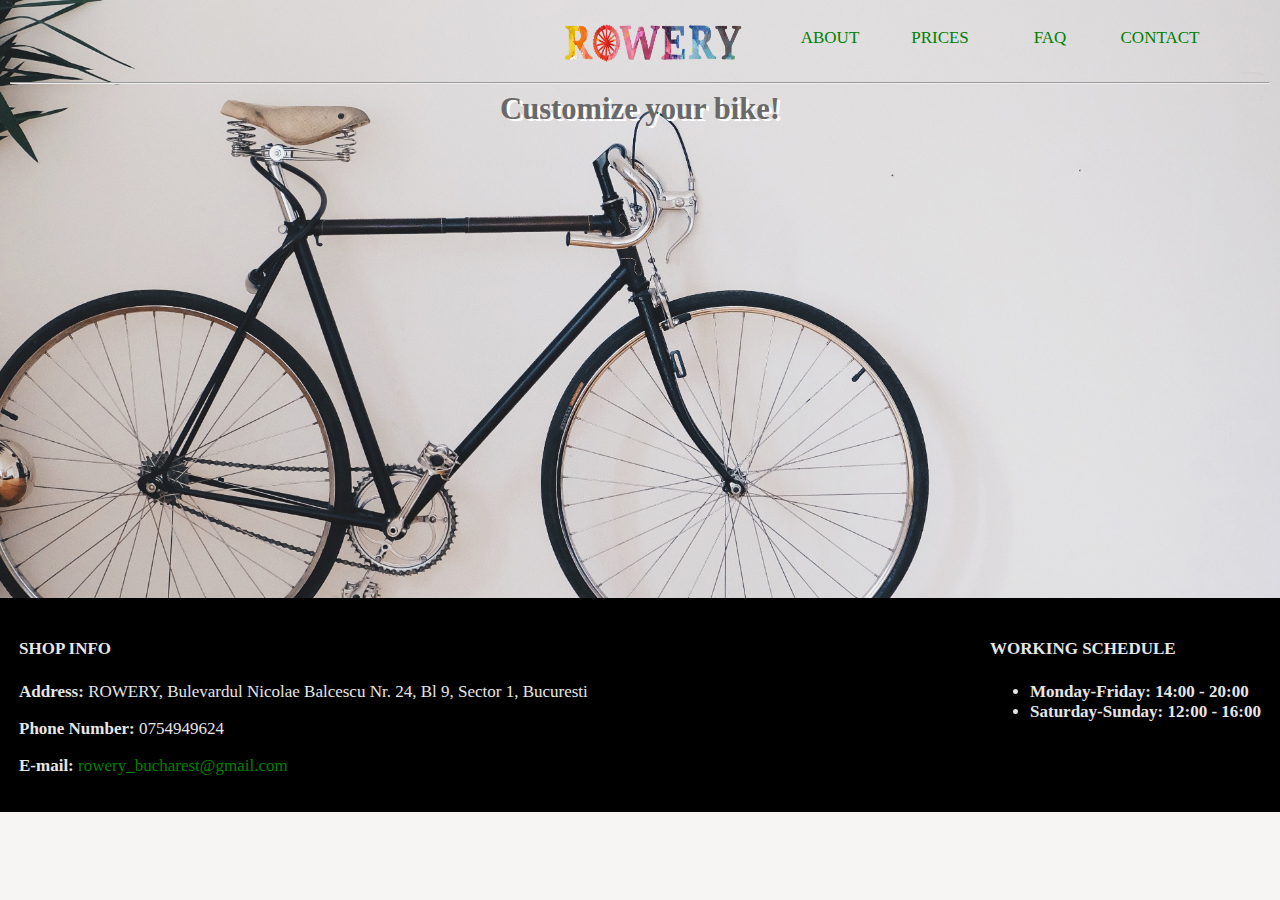
<file: index.html>
<!DOCTYPE html>

<html lang="en">

<head>
	<title>Homepage</title>
	<meta charset ="UTF-8">
    <link href="stil.css" rel = "stylesheet">
</head>

	<body id="main">
        
        
        <nav id="container">
        
            <div class="nav"><a id="logo" href="index.html" title="Home" ><img src="images/logo.png" width = "200" height = "50"></a></div>
            <div class="nav"> <a href="about%20us.html" title="About us" > ABOUT</a></div>
            <div class="nav"> <a href="prices.html" title="Prices" > PRICES </a> </div>
            <div class="nav">  <a href="faq.html" title="faq" >FAQ </a></div>
            <div class="nav">  <a href="contact.html" title="Contact" > CONTACT</a></div>
            
        
        </nav>
        
        <hr>
          
        <header>
               
            <h1 id="home">Customize your bike!</h1>
               
        </header> 
           
        <div id="intro"></div>  
                
        <footer>
           
            <div id="info">
                <h4> shop info </h4> 
                <p><span class="one">Address:</span> ROWERY, Bulevardul Nicolae Balcescu Nr. 24, Bl 9, Sector 1, Bucuresti </p>
                <p><span class="one">Phone Number:</span> 0754949624</p>
                <p><span class="one">E-mail:</span><a href="mailto:rowery_bucharest@gmail.com"> rowery_bucharest@gmail.com</a></p>
            </div>  
            
            <div id="schedule">
            
                <h4> working schedule</h4>
                <ul>
                    
                    <li> Monday-Friday: 14:00 - 20:00 </li>
                    <li> Saturday-Sunday: 12:00 - 16:00</li>
                    
                </ul>
            </div>
        
        </footer>
        
	</body>

</html>
</file>
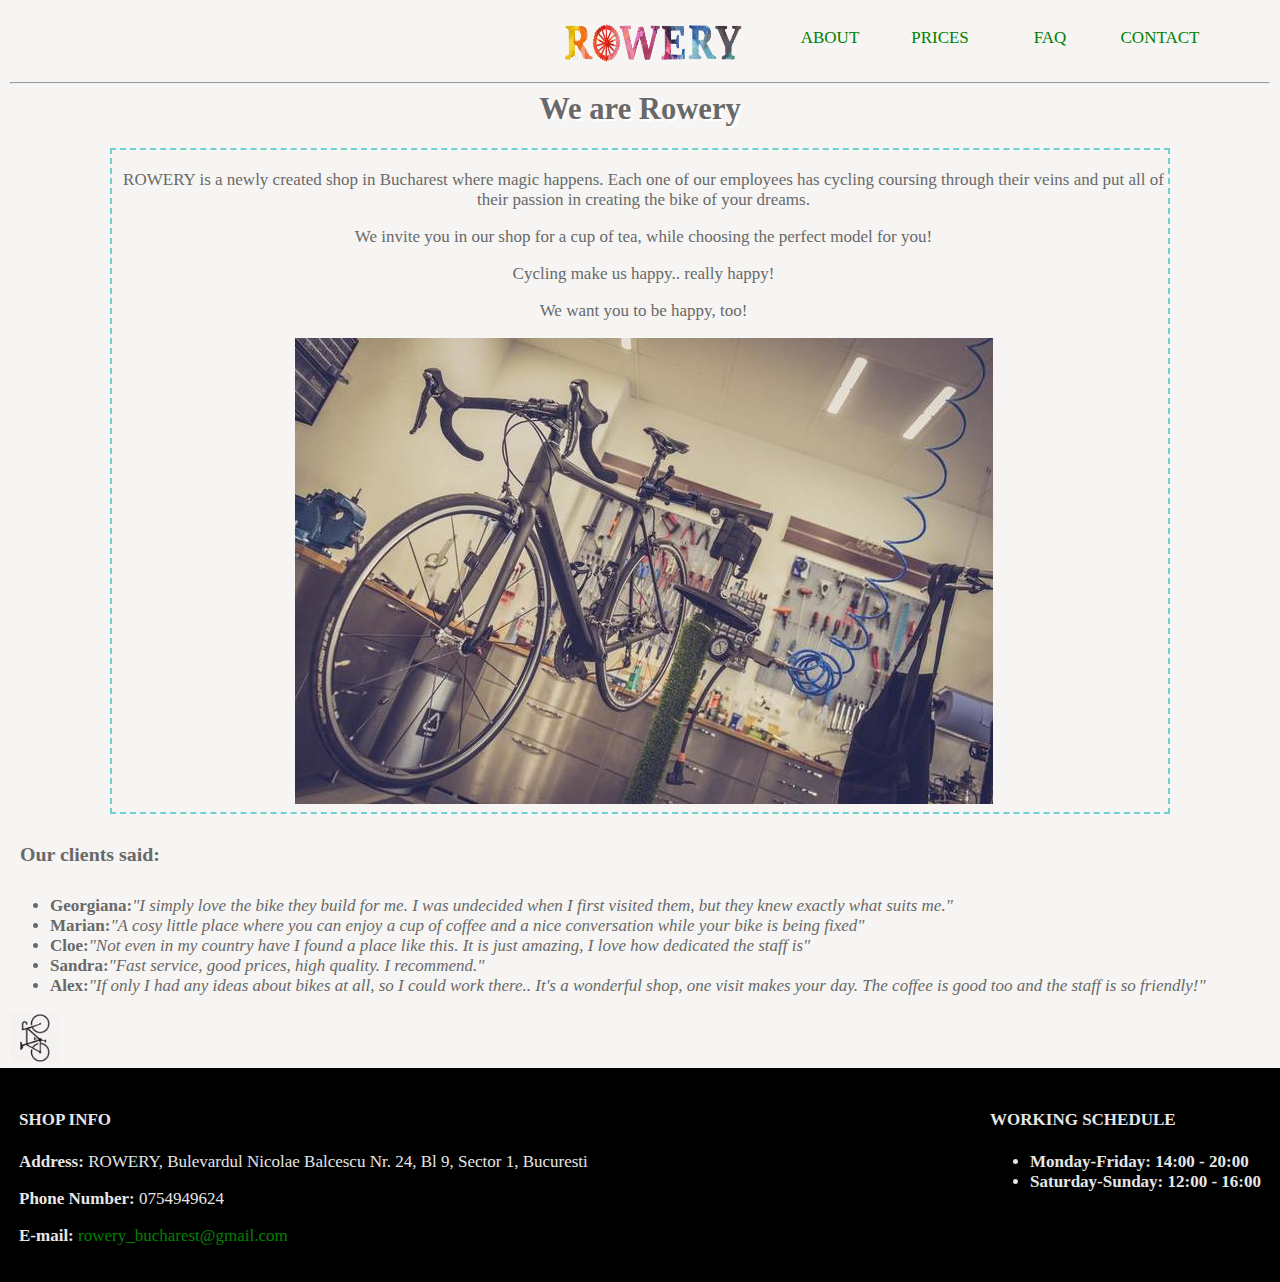
<file: about us.html>
<!DOCTYPE html>
<html lang="en">
<head>
    <meta charset="UTF-8">
    <title>About us</title>
     <link href="stil.css" rel = "stylesheet">
</head>
<body>
    
   <nav id="container">
        
            <div class="nav"><a id="logo" href="index.html" title="Home" ><img src="images/logo.png" width = "200" height = "50"></a></div>
            <div class="nav"> <a href="about%20us.html" title="About us" > ABOUT</a></div>
            <div class="nav"> <a href="prices.html" title="Prices" > PRICES </a> </div>
            <div class="nav">  <a href="faq.html" title="Faq" >FAQ </a></div>
            <div class="nav">  <a href="contact.html" title="Contact" > CONTACT</a></div>
            
        
        </nav>
    
   <hr>
          
        <header>
            <h1 id="home">We are Rowery</h1>
        </header> 
        
        <div id="about">
            
            <p> ROWERY is a newly created shop in Bucharest where magic happens. Each one of our employees has cycling coursing through their veins and put all of their passion in creating the bike of your dreams.</p>
            
            <p> We invite you in our shop for a cup of tea, while choosing the perfect model for you! </p>
            
            <p>Cycling make us happy.. really happy!</p>
            
            <p> We want you to be happy, too!</p>
            
            <img src="images/service.jpg"> 
            
        </div>
      
      
        <div id="testimonials">
              
              <h3>Our clients said:</h3>
              
              <ul>
                  
                  <li><span class="name">Georgiana:</span><span class="opinion">"I simply love the bike they build for me. I was undecided when I first visited them, but they knew exactly what suits me."</span></li>
                  
                  <li><span class="name">Marian:</span><span class="opinion">"A cosy little place where you can enjoy a cup of coffee and a nice conversation while your bike is being fixed"</span></li>
                  
                  <li><span class="name">Cloe:</span><span class="opinion">"Not even in my country have I found a place like this. It is just amazing, I love how dedicated the staff is"</span></li>
                  
                  <li><span class="name">Sandra:</span><span class="opinion">"Fast service, good prices, high quality. I recommend."</span></li>
                  
                  <li><span class="name">Alex:</span><span class="opinion">"If only I had any ideas about bikes at all, so I could work there.. It's a wonderful shop, one visit makes your day. The coffee is good too and the staff is so friendly!"</span></li>
                  
              </ul>
              
          </div>
      
         <a href="about%20us.html"><img id="bike" width = "50" height = "50" src="images/icon.png"></a>
        
         <footer>
           
           <div id="info">
                <h4> shop info </h4> 
                <p><span class="one">Address:</span> ROWERY, Bulevardul Nicolae Balcescu Nr. 24, Bl 9, Sector 1, Bucuresti </p>
                <p><span class="one">Phone Number:</span> 0754949624</p>
                <p><span class="one">E-mail:</span><a href="mailto:rowery_bucharest@gmail.com"> rowery_bucharest@gmail.com</a></p>
            </div>  
            
            <div id="schedule">
            
                <h4> working schedule</h4>
            
                <ul> 
                    <li> Monday-Friday: 14:00 - 20:00 </li>
                    <li> Saturday-Sunday: 12:00 - 16:00</li>
                    
                </ul>
            </div>
        </footer>  
      
</body>
</html>
</file>
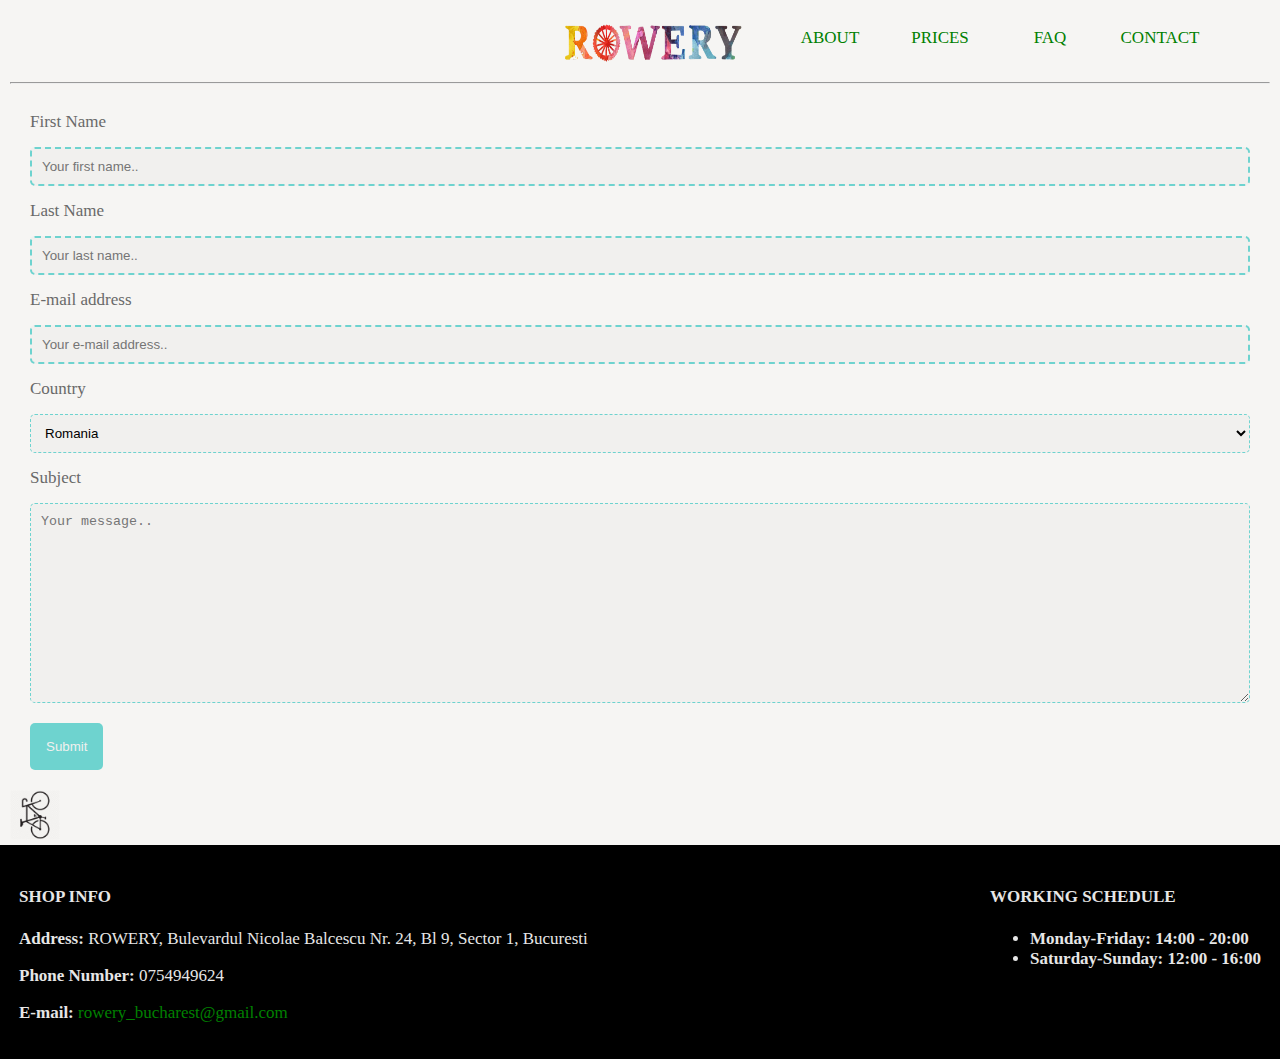
<file: contact.html>
<!DOCTYPE html>
<html lang="en">
<head>
    <meta charset="UTF-8">
    <title>Contact us</title>
     <link href="stil.css" rel = "stylesheet">
</head>
<body>
    
   <nav id="container">
        
            <div class="nav"><a id="logo" href="index.html" title="Home" ><img src="images/logo.png" width = "200" height = "50"></a></div>
            <div class="nav"> <a href="about%20us.html" title="About us" > ABOUT</a></div>
            <div class="nav"> <a href="prices.html" title="Prices" > PRICES </a> </div>
            <div class="nav">  <a href="faq.html" title="Faq" >FAQ </a></div>
            <div class="nav">  <a href="contact.html" title="Contact" > CONTACT</a></div>
            
        
        </nav>
    
   <hr>
          
  
    
      <div class="contact">
      
        <form class ="" action="" method="post">

            <label for="firstname">First Name</label>
            <input type="text" id="firstname" name="firstname" placeholder="Your first name..">

            <label for="lastname">Last Name</label>
            <input type="text" id="lastname" name="lastname" placeholder="Your last name..">

            <label for="email">E-mail address</label>
            <input type="text" id="email" name="email" placeholder="Your e-mail address..">

            <label for="country">Country</label>
            <select id="country" name="country">

                <option value="Other">Other</option>
                <option value="Albania">Albania</option>
                <option value="Andorra">Andorra</option>
                <option value="Austria">Austria</option>
                <option value="Belarus">Belarus</option>
                <option value="Belgium">Belgium</option>
                <option value="Bosnia and Herzegovina">Bosnia and Herzegovina</option>
                <option value="Bulgaria">Bulgaria</option>
                <option value="Croatia">Croatia</option>
                <option value="Czech Republic">Czech Republic</option>
                <option value="Denmark">Denmark</option>
                <option value="Estonia">Estonia</option>
                <option value="Finland">Finland</option>
                <option value="France">France</option>
                <option value="Germany">Germany</option>
                <option value="Greece">Greece</option>
                <option value="Hungary">Hungary</option>
                <option value="Iceland">Iceland</option>
                <option value="Ireland">Ireland</option>
                <option value="Italy">Italy</option>
                <option value="Latvia">Latvia</option>
                <option value="Liechtenstein">Liechtenstein</option>
                <option value="Lithuania">Lithuania</option>
                <option value="Luxembourg">Luxembourg</option>
                <option value="Malta">Malta</option>
                <option value="Moldova">Moldova</option>
                <option value="Monaco">Monaco</option>
                <option value="Netherlands">Netherlands</option>
                <option value="Norway">Norway</option>
                <option value="Poland">Poland</option>
                <option value="Portugal">Portugal</option>
                <option value="Romania" selected="selected">Romania</option>
                <option value="Russia">Russia</option>
                <option value="San Marino">San Marino</option>
                <option value="Serbia and Montenegro">Serbia and Montenegro</option>
                <option value="Slovakia">Slovakia</option>
                <option value="Slovenia">Slovenia</option>
                <option value="Spain">Spain</option>
                <option value="Sweden">Sweden</option>
                <option value="Switzerland">Switzerland</option>
                <option value="Ukraine">Ukraine</option>
                <option value="United Kingdom">United Kingdom</option>

            </select>

            <label for="subject">Subject</label>
            <textarea id="subject" name="subject" placeholder="Your message.." style="height:200px"></textarea>

            <input type="submit" value="Submit">

        </form>
      </div>
      
        <a href="contact.html"><img id="bike" width = "50" height = "50" src="images/icon.png"></a>
        
         <footer>
           
           <div id="info">
                <h4> shop info </h4> 
                <p><span class="one">Address:</span> ROWERY, Bulevardul Nicolae Balcescu Nr. 24, Bl 9, Sector 1, Bucuresti </p>
                <p><span class="one">Phone Number:</span> 0754949624</p>
                <p><span class="one">E-mail:</span><a href="mailto:rowery_bucharest@gmail.com"> rowery_bucharest@gmail.com</a></p>
            </div>  
            
            <div id="schedule">
            
                <h4> working schedule</h4>
            
                <ul>
                    
                    <li> Monday-Friday: 14:00 - 20:00 </li>
                    <li> Saturday-Sunday: 12:00 - 16:00</li>
                    
                </ul>
            </div>
        </footer>  
      
</body>
</html>
</file>
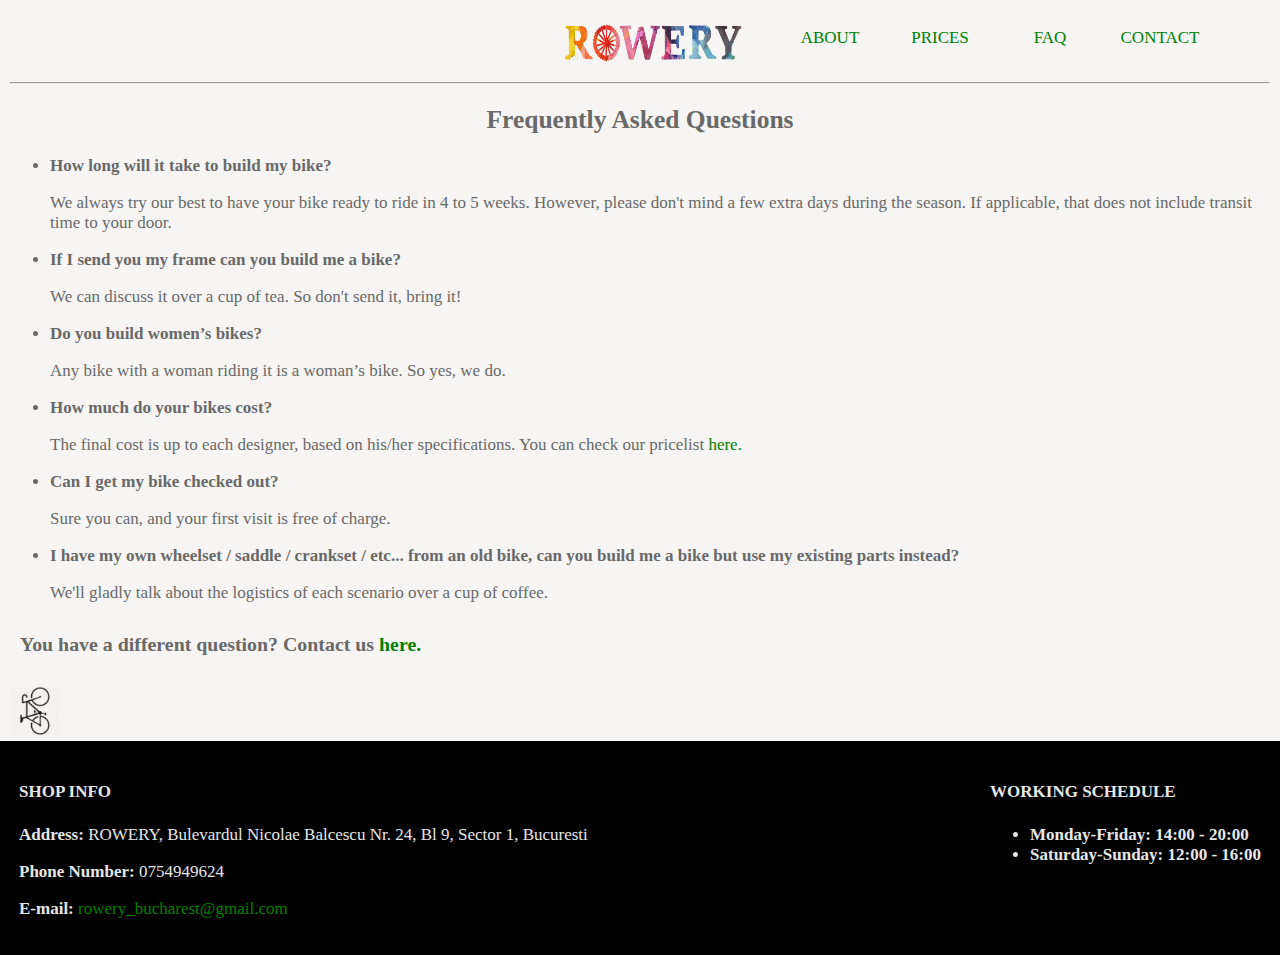
<file: FAQ.html>
<!DOCTYPE html>
<html lang="en">
<head>
    <meta charset="UTF-8">
    <title>FAQ</title>
     <link href="stil.css" rel = "stylesheet">
</head>
<body>
    
   <nav id="container">
        
            <div class="nav"><a id="logo" href="index.html" title="Home" ><img src="images/logo.png" width = "200" height = "50"></a></div>
            <div class="nav"> <a href="about%20us.html" title="About us" > ABOUT</a></div>
            <div class="nav"> <a href="prices.html" title="Prices" > PRICES </a> </div>
            <div class="nav">  <a href="faq.html" title="Faq" >FAQ </a></div>
            <div class="nav">  <a href="contact.html" title="Contact" > CONTACT </a></div>
            
        
        </nav>
    
   <hr>
          
    
      <div class="FAQ">
      
      
          <h2>Frequently Asked Questions</h2>
      
          <ul>
          
              <li>How long will it take to build my bike?</li>

              <p>We always try our best to have your bike ready to ride in 4 to 5 weeks. However, please don't mind a few extra days during the season. If applicable, that does not include transit time to your door.</p>

               <li>If I send you my frame can you build me a bike?</li>

               <p>We can discuss it over a cup of tea. So don't send it, bring it!</p>

                <li>Do you build women’s bikes?</li>

               <p>Any bike with a woman riding it is a woman’s bike. So yes, we do.</p>


              <li>How much do your bikes cost?</li>

               <p>The final cost is up to each designer, based on his/her specifications. You can check our pricelist <a href="prices.html"> here.</a></p>


               <li>Can I get my bike checked out?</li>

               <p>Sure you can, and your first visit is free of charge.</p>

              <li> I have my own wheelset / saddle / crankset / etc... from an old bike, can you build me a bike but use my existing parts instead?</li>

               <p>We'll gladly talk about the logistics of each scenario over a cup of coffee.</p>
                                  
          </ul>
      
          <h3>You have a different question? Contact us <a href="contact.html" target = "_blank"> here.</a></h3>
      
    </div>
      
        <a href="FAQ.html"><img id="bike" width = "50" height = "50" src="images/icon.png"></a>
        
         <footer>
           
           <div id="info">
                <h4> shop info </h4> 
                <p><span class="one">Address:</span> ROWERY, Bulevardul Nicolae Balcescu Nr. 24, Bl 9, Sector 1, Bucuresti </p>
                <p><span class="one">Phone Number:</span> 0754949624</p>
                <p><span class="one">E-mail:</span><a href="mailto:rowery_bucharest@gmail.com"> rowery_bucharest@gmail.com</a></p>
            </div>  
            
            <div id="schedule">
            
                <h4> working schedule</h4>
            
                <ul> 
                    <li> Monday-Friday: 14:00 - 20:00 </li>
                    <li> Saturday-Sunday: 12:00 - 16:00</li> 
                </ul>
            </div>
        </footer>  
      
</body>
</html>
</file>
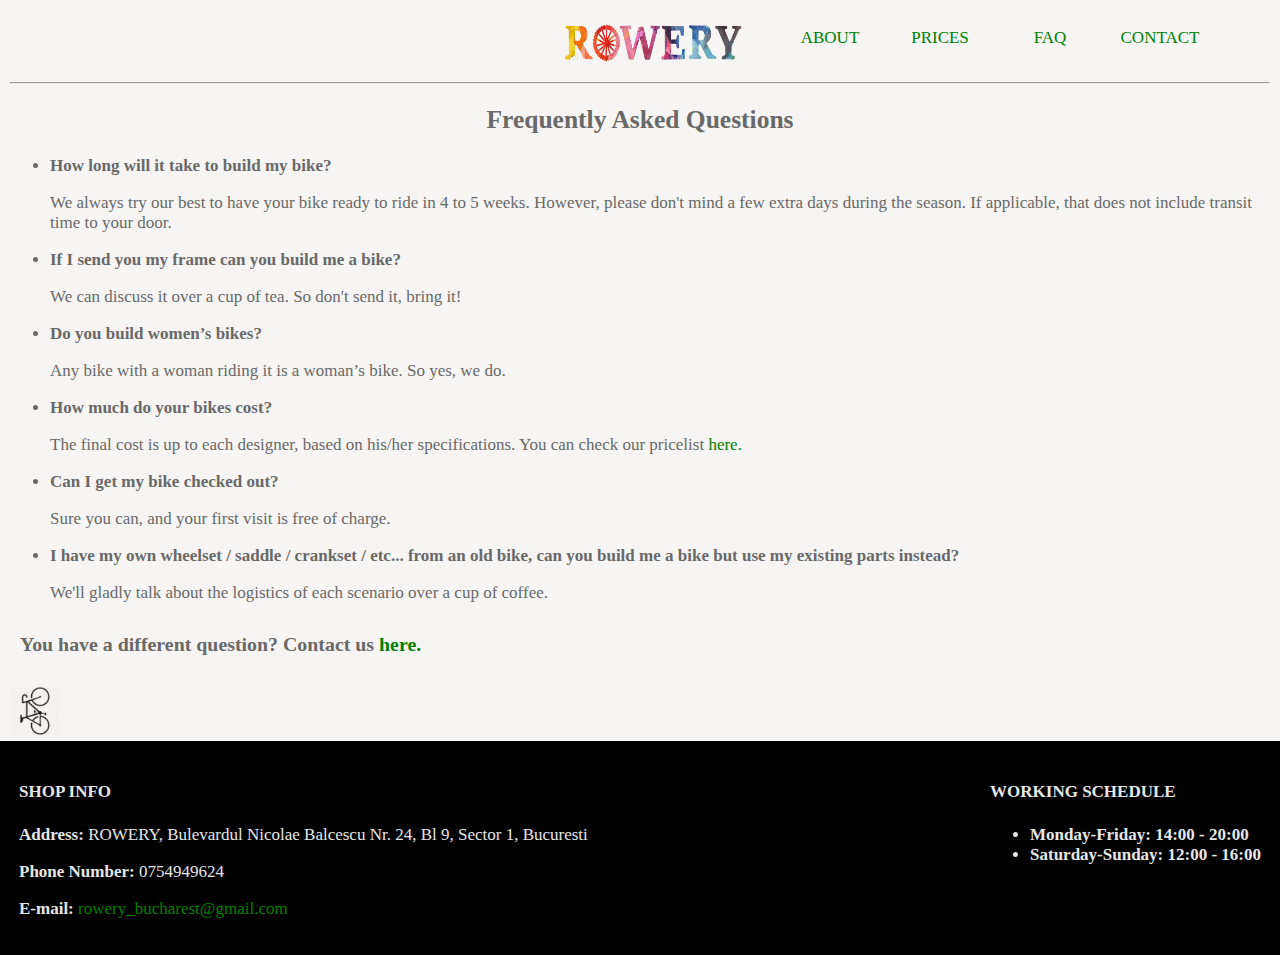
<file: faq.html>
<!DOCTYPE html>
<html lang="en">
<head>
    <meta charset="UTF-8">
    <title>FAQ</title>
     <link href="stil.css" rel = "stylesheet">
</head>
<body>
    
   <nav id="container">
        
            <div class="nav"><a id="logo" href="index.html" title="Home" ><img src="images/logo.png" width = "200" height = "50"></a></div>
            <div class="nav"> <a href="about%20us.html" title="About us" > ABOUT</a></div>
            <div class="nav"> <a href="prices.html" title="Prices" > PRICES </a> </div>
            <div class="nav">  <a href="faq.html" title="Faq" >FAQ </a></div>
            <div class="nav">  <a href="contact.html" title="Contact" > CONTACT </a></div>
            
        
        </nav>
    
   <hr>
          
    
      <div class="FAQ">
      
      
          <h2>Frequently Asked Questions</h2>
      
          <ul>
          
              <li>How long will it take to build my bike?</li>

              <p>We always try our best to have your bike ready to ride in 4 to 5 weeks. However, please don't mind a few extra days during the season. If applicable, that does not include transit time to your door.</p>

               <li>If I send you my frame can you build me a bike?</li>

               <p>We can discuss it over a cup of tea. So don't send it, bring it!</p>

                <li>Do you build women’s bikes?</li>

               <p>Any bike with a woman riding it is a woman’s bike. So yes, we do.</p>


              <li>How much do your bikes cost?</li>

               <p>The final cost is up to each designer, based on his/her specifications. You can check our pricelist <a href="prices.html"> here.</a></p>


               <li>Can I get my bike checked out?</li>

               <p>Sure you can, and your first visit is free of charge.</p>

              <li> I have my own wheelset / saddle / crankset / etc... from an old bike, can you build me a bike but use my existing parts instead?</li>

               <p>We'll gladly talk about the logistics of each scenario over a cup of coffee.</p>
                                  
          </ul>
      
          <h3>You have a different question? Contact us <a href="contact.html" target = "_blank"> here.</a></h3>
      
    </div>
      
        <a href="FAQ.html"><img id="bike" width = "50" height = "50" src="images/icon.png"></a>
        
         <footer>
           
           <div id="info">
                <h4> shop info </h4> 
                <p><span class="one">Address:</span> ROWERY, Bulevardul Nicolae Balcescu Nr. 24, Bl 9, Sector 1, Bucuresti </p>
                <p><span class="one">Phone Number:</span> 0754949624</p>
                <p><span class="one">E-mail:</span><a href="mailto:rowery_bucharest@gmail.com"> rowery_bucharest@gmail.com</a></p>
            </div>  
            
            <div id="schedule">
            
                <h4> working schedule</h4>
            
                <ul> 
                    <li> Monday-Friday: 14:00 - 20:00 </li>
                    <li> Saturday-Sunday: 12:00 - 16:00</li> 
                </ul>
            </div>
        </footer>  
      
</body>
</html>
</file>
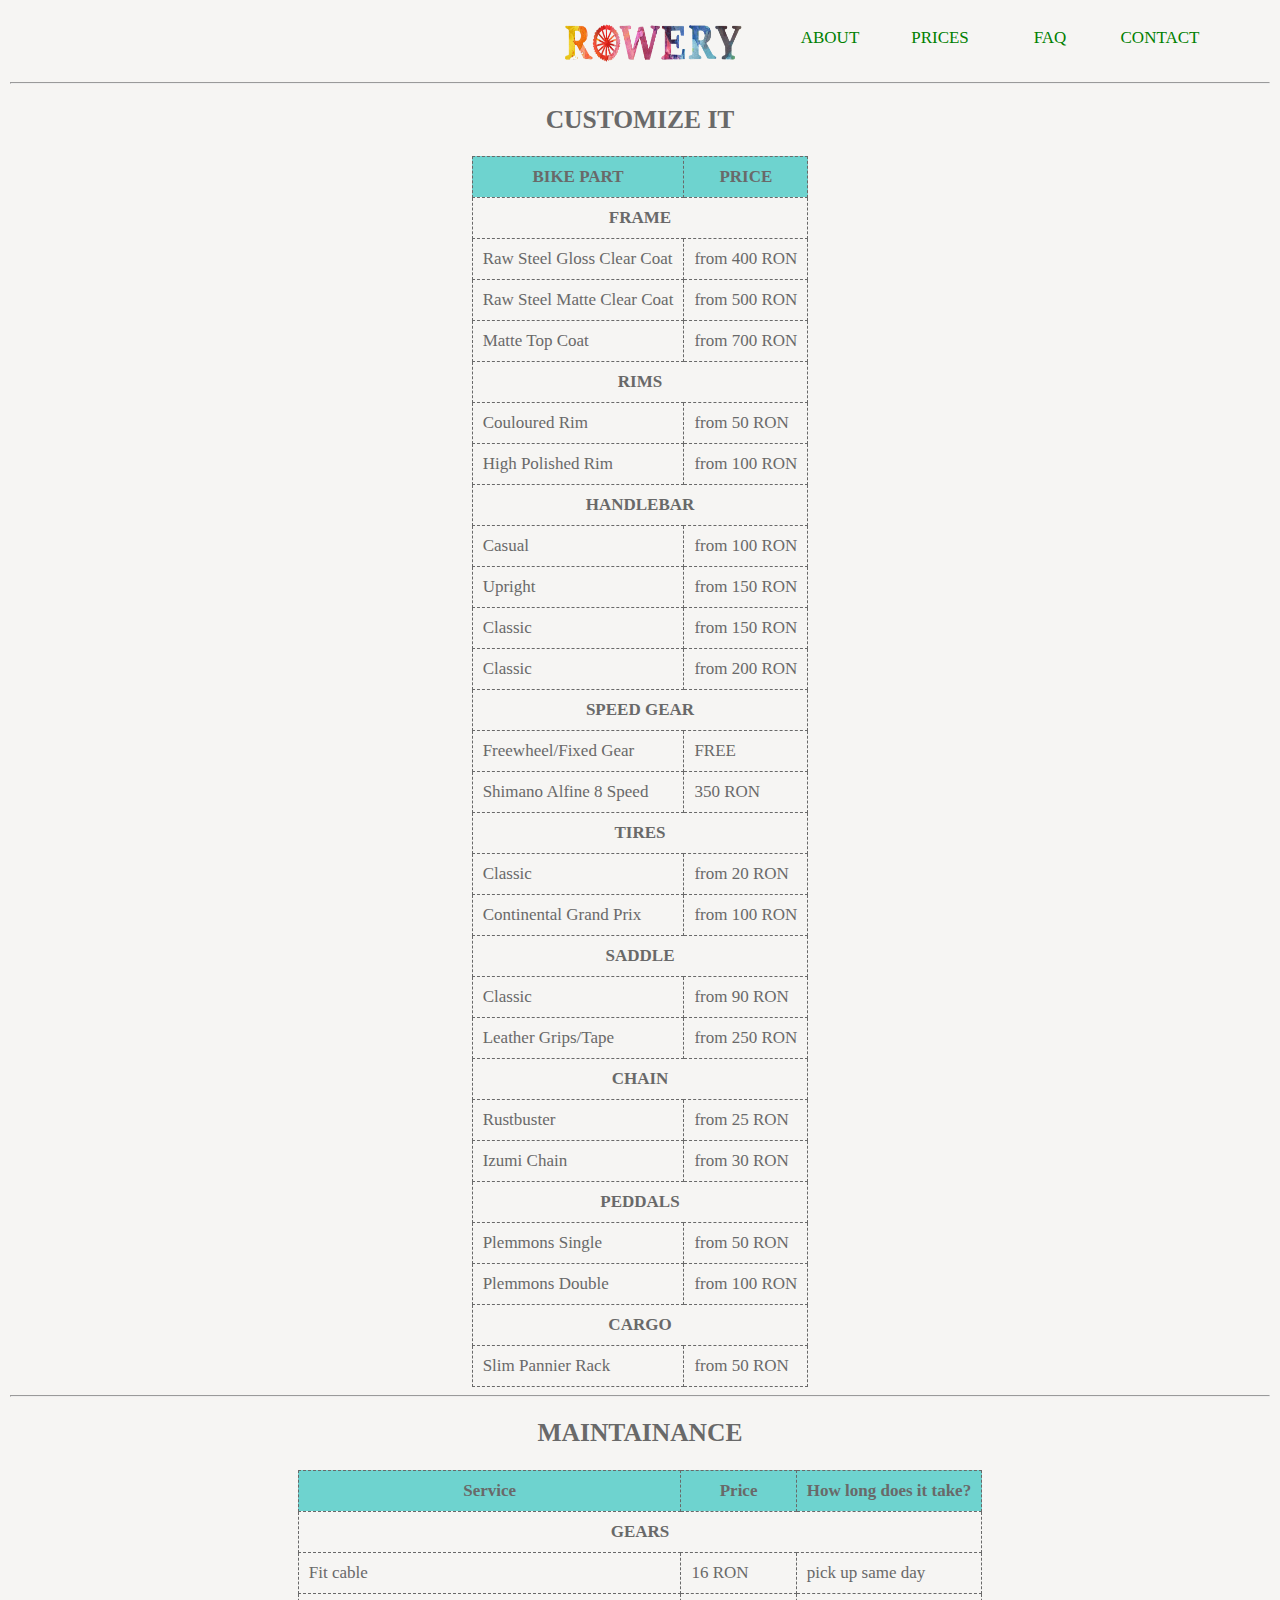
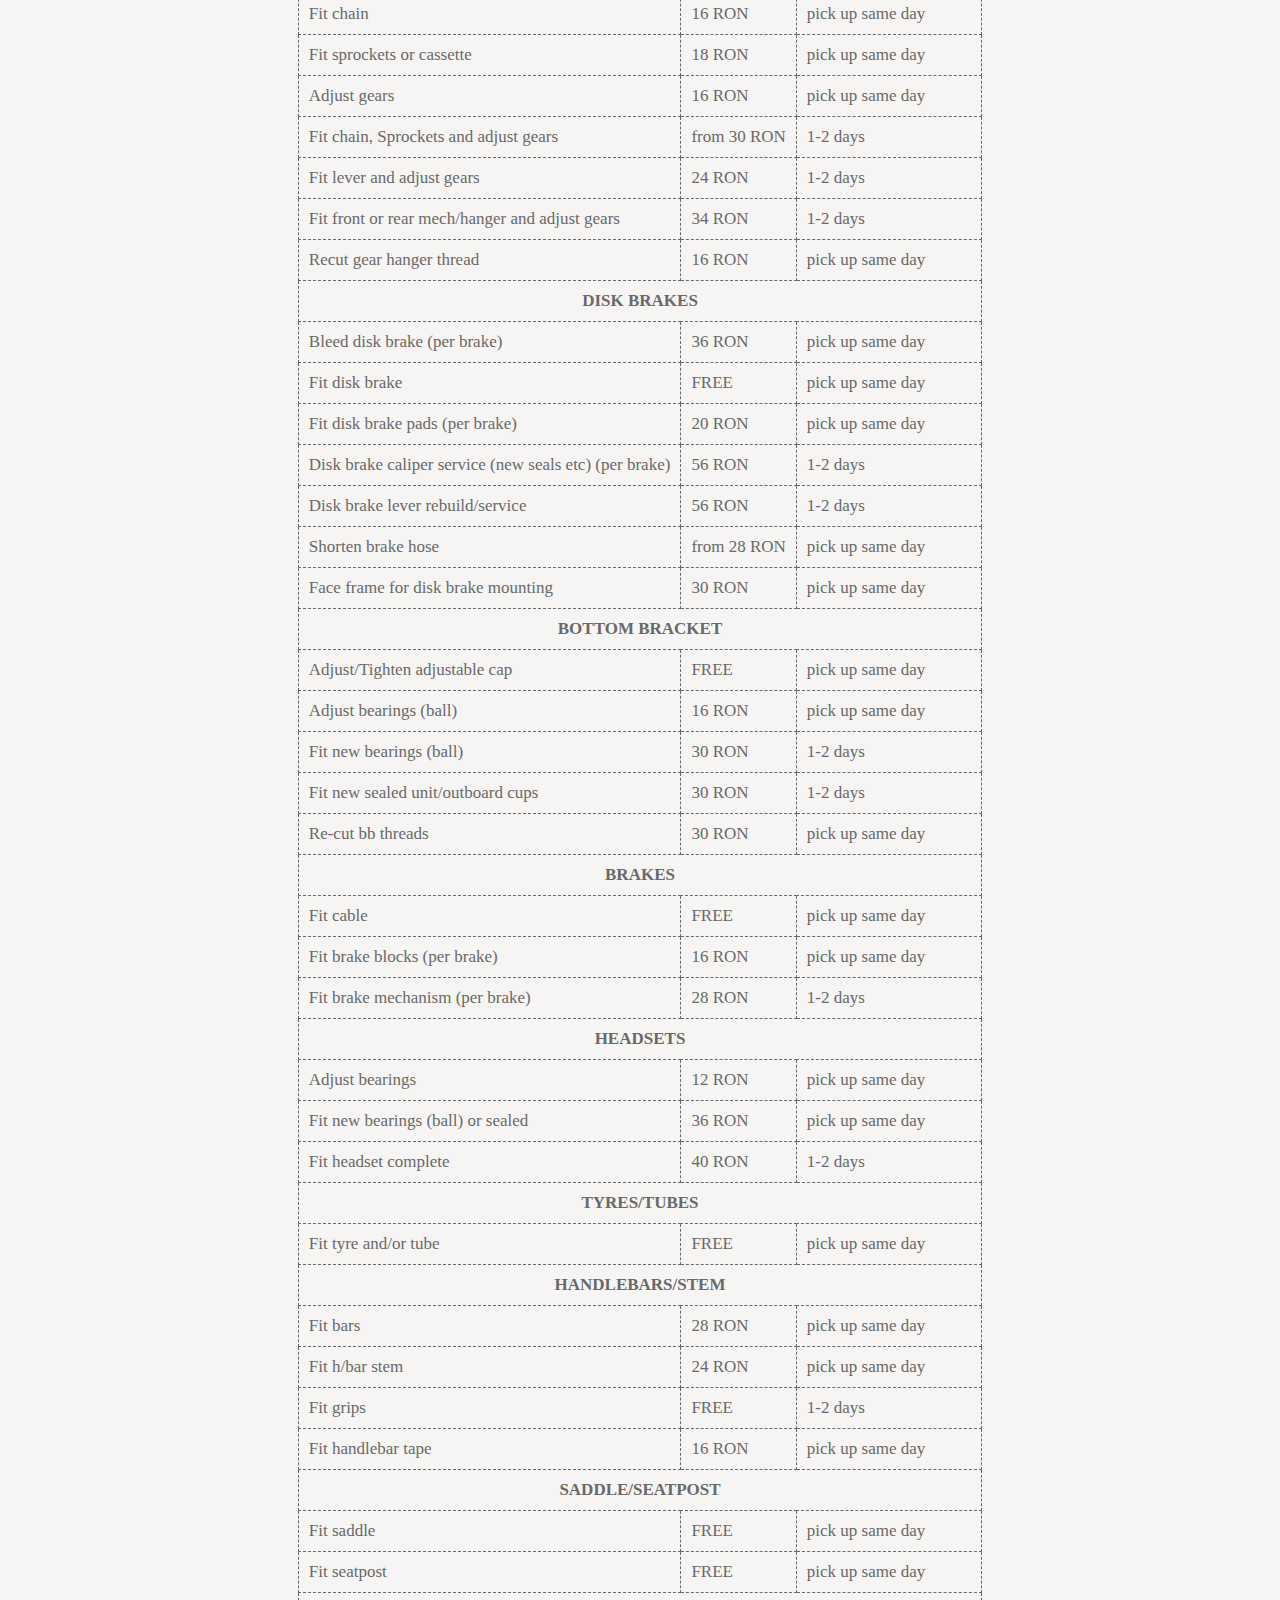
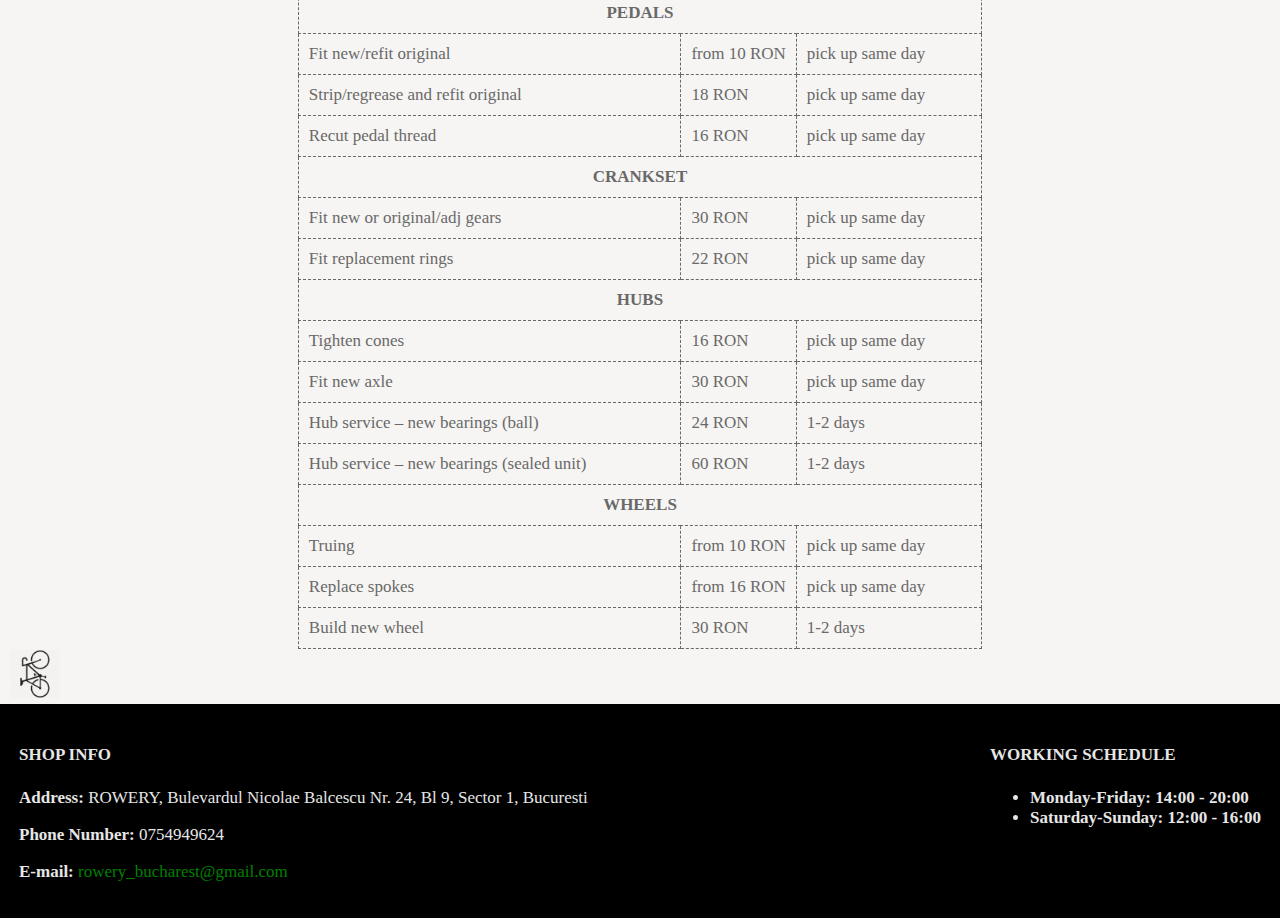
<file: prices.html>
<!DOCTYPE html>
<html lang="en">
<head>
    <meta charset="UTF-8">
    <title>Prices</title>
     <link href="stil.css" rel = "stylesheet">
</head>
<body>
    
   <nav id="container">
        
            <div class="nav"><a id="logo" href="index.html" title="Home" ><img src="images/logo.png" width = "200" height = "50"></a></div>
            <div class="nav"> <a href="about%20us.html" title="About us" > ABOUT</a></div>
            <div class="nav"> <a href="prices.html" title="Prices" > PRICES </a> </div>
            <div class="nav">  <a href="faq.html" title="Faq" >FAQ </a></div>
            <div class="nav">  <a href="contact.html" title="Contact" > CONTACT</a></div>
            
        
        </nav>
    
        <hr>
         
         <div id="prices">
         
         <h2>CUSTOMIZE IT</h2>
         
        <table>
        
            <tr>
                <th>BIKE PART</th>
                <th>PRICE</th>           
            </tr>

            <tr>  
                <td class= "bikepart" colspan=2>FRAME</td>
            </tr>

            <tr>  
                <td>Raw Steel Gloss Clear Coat</td>
                <td>from 400 RON</td>
            </tr>

            <tr>  
                <td>Raw Steel Matte Clear Coat</td>
                <td>from 500 RON</td>
            </tr>

            <tr>  
                <td>Matte Top Coat</td>
                <td>from 700 RON</td>
            </tr>

            <tr>  
                <td class= "bikepart" colspan=2>RIMS</td>
            </tr>

            <tr>  
                <td>Couloured Rim</td>
                <td>from 50 RON</td>
            </tr>

             <tr>  
                <td>High Polished Rim</td>
                <td>from 100 RON</td>
            </tr>

            <tr>  
                <td class= "bikepart" colspan=2>HANDLEBAR</td>
            </tr>

            <tr>  
                <td>Casual</td>
                <td>from 100 RON</td>
            </tr>

            <tr>  
                <td>Upright</td>
                <td>from 150 RON</td>
            </tr>

            <tr>  
                <td>Classic</td>
                <td>from 150 RON</td>
            </tr>

            <tr>  
                <td>Classic</td>
                <td>from 200 RON</td>
            </tr>

             <tr>  
                <td class= "bikepart" colspan=2>SPEED GEAR</td>
            </tr>

            <tr>  
                <td>Freewheel/Fixed Gear</td>
                <td>FREE</td>
            </tr>

            <tr>  
                <td>Shimano Alfine 8 Speed</td>
                <td>350 RON</td>
            </tr>

             <tr>  
                <td class= "bikepart" colspan=2>TIRES</td>
            </tr>

            <tr>  
                <td>Classic</td>
                <td>from 20 RON</td>
            </tr>

            <tr>  
                <td>Continental Grand Prix</td>
                <td>from 100 RON</td>
            </tr>

            <tr>  
                <td class= "bikepart" colspan=2>SADDLE</td>
            </tr>

            <tr>  
                <td>Classic</td>
                <td>from 90 RON</td>
            </tr>

            <tr>  
                <td>Leather Grips/Tape</td>
                <td>from 250 RON</td>
            </tr>

            <tr>  
                <td class= "bikepart" colspan=2>CHAIN</td>
            </tr>

            <tr>  
                <td>Rustbuster</td>
                <td>from 25 RON</td>
            </tr>

            <tr>  
                <td>Izumi Chain</td>
                <td>from 30 RON</td>
            </tr>

             <tr>  
                <td class= "bikepart" colspan=2>PEDDALS</td>
            </tr>

            <tr>  
                <td>Plemmons Single</td>
                <td>from 50 RON</td>
            </tr>

            <tr>  
                <td>Plemmons Double</td>
                <td>from 100 RON</td>
            </tr>

             <tr>  
                <td class= "bikepart" colspan=2>CARGO</td>
            </tr>

            <tr>  
                <td> Slim Pannier Rack</td>
                <td>from 50 RON</td>
            </tr>
        
        </table>
          
        <hr>
           
        <h2>MAINTAINANCE</h2>
            
        <table>
        
            <tr>
                <th>Service</th>
                <th>Price</th>
                <th>How long does it take?</th>           
            </tr>


            <tr> 
                <td class= "bikepart" colspan = 3>GEARS</td>
            </tr>


            <tr>
                <td>Fit cable</td>
                <td>16 RON</td>
                <td>pick up same day</td>
            </tr>

            <tr>
                <td>Fit chain</td>
                <td>16 RON</td>
                <td>pick up same day</td>
            </tr>

            <tr>
                <td>Fit sprockets or cassette</td>
                <td>18 RON</td>
                <td>pick up same day</td>
            </tr>

            <tr>
                <td>Adjust gears</td>
                <td>16 RON</td>
                <td>pick up same day</td>
            </tr>

            <tr>
                <td>Fit chain, Sprockets and adjust gears</td>
                <td>from 30 RON</td>
                <td>1-2 days </td>
            </tr>

            <tr>
                <td>Fit lever and adjust gears</td>
                <td>24 RON</td>
                <td>1-2 days</td>
            </tr>

            <tr>
                <td>Fit front or rear mech/hanger and adjust gears </td>
                <td>34 RON</td>
                <td>1-2 days</td>
            </tr>

             <tr>
                <td>Recut gear hanger thread</td>
                <td>16 RON</td>
                <td>pick up same day</td>
            </tr>

            <tr> 
                <td class= "bikepart" colspan = 3>DISK BRAKES</td>
            </tr>

             <tr>
                <td>Bleed disk brake (per brake) </td>
                <td>36 RON</td>
                <td>pick up same day</td>
            </tr>

            <tr>
                <td>Fit disk brake</td>
                <td>FREE</td>
                <td>pick up same day</td>
            </tr>

            <tr>
                <td>Fit disk brake pads (per brake) </td>
                <td>20 RON</td>
                <td>pick up same day</td>
            </tr>

            <tr>
                <td>Disk brake caliper service (new seals etc) (per brake)</td>
                <td>56 RON</td>
                <td>1-2 days</td>
            </tr>

            <tr>
                <td>Disk brake lever rebuild/service </td>
                <td>56 RON</td>
                <td>1-2 days</td>
            </tr>

            <tr>
                <td>Shorten brake hose</td>
                <td>from 28 RON</td>
                <td>pick up same day</td>
            </tr>

            <tr>
                <td>Face frame for disk brake mounting </td>
                <td>30 RON</td>
                <td>pick up same day</td>
            </tr>

             <tr> 
                <td class= "bikepart" colspan = 3>BOTTOM BRACKET</td>
            </tr>

             <tr>
                <td>Adjust/Tighten adjustable cap </td>
                <td>FREE</td>
                <td>pick up same day</td>
            </tr>

            <tr>
                <td>Adjust bearings (ball)</td>
                <td>16 RON</td>
                <td>pick up same day</td>
            </tr>

            <tr>
                <td>Fit new bearings (ball)</td>
                <td>30 RON</td>
                <td>1-2 days</td>
            </tr>

            <tr>
                <td>Fit new sealed unit/outboard cups</td>
                <td>30 RON</td>
                <td>1-2 days</td>
            </tr>

            <tr>
                <td>Re-cut bb threads</td>
                <td>30 RON</td>
                <td>pick up same day</td>
            </tr>

             <tr> 
                <td class= "bikepart" colspan = 3>BRAKES</td>
            </tr>

             <tr>
                <td>Fit cable</td>
                <td>FREE</td>
                <td>pick up same day</td>
            </tr>

            <tr>
                <td>Fit brake blocks (per brake)</td>
                <td>16 RON</td>
                <td>pick up same day</td>
            </tr>

            <tr>
                <td>Fit brake mechanism (per brake)</td>
                <td>28 RON</td>
                <td>1-2 days</td>
            </tr>

             <tr> 
                <td class= "bikepart" colspan = 3>HEADSETS</td>
            </tr>

             <tr>
                <td>Adjust bearings</td>
                <td>12 RON</td>
                <td>pick up same day</td>
            </tr>

            <tr>
                <td>Fit new bearings (ball) or sealed</td>
                <td>36 RON</td>
                <td>pick up same day</td>
            </tr>

            <tr>
                <td>Fit headset complete</td>
                <td>40 RON</td>
                <td>1-2 days</td>
            </tr>

            <tr> 
                <td class= "bikepart" colspan = 3>TYRES/TUBES</td>
            </tr>

             <tr>
                <td>Fit tyre and/or tube</td>
                <td>FREE</td>
                <td>pick up same day</td>
            </tr>

            <tr> 
                <td class= "bikepart" colspan = 3>HANDLEBARS/STEM</td>
            </tr>

             <tr>
                <td>Fit bars </td>
                <td>28 RON</td>
                <td>pick up same day</td>
            </tr>

            <tr>
                <td>Fit h/bar stem</td>
                <td>24 RON</td>
                <td>pick up same day</td>
            </tr>

            <tr>
                <td>Fit grips</td>
                <td>FREE</td>
                <td>1-2 days</td>
            </tr>

             <tr>
                <td>Fit handlebar tape</td>
                <td>16 RON</td>
                <td>pick up same day</td>
            </tr>

            <tr> 
                <td class= "bikepart" colspan = 3>SADDLE/SEATPOST</td>
            </tr>

             <tr>
                <td>Fit saddle </td>
                <td>FREE</td>
                <td>pick up same day</td>
            </tr>

            <tr>
                <td>Fit seatpost</td>
                <td>FREE</td>
                <td>pick up same day</td>
            </tr>

             <tr> 
                <td class= "bikepart" colspan = 3>PEDALS</td>
            </tr>

             <tr>
                <td>Fit new/refit original </td>
                <td>from 10 RON</td>
                <td>pick up same day</td>
            </tr>

            <tr>
                <td>Strip/regrease and refit original </td>
                <td>18 RON</td>
                <td>pick up same day</td>
            </tr>

            <tr>
                <td>Recut pedal thread </td>
                <td>16 RON</td>
                <td>pick up same day</td>
            </tr>

            <tr> 
                <td class= "bikepart" colspan = 3>CRANKSET</td>
            </tr>

             <tr>
                <td>Fit new or original/adj gears </td>
                <td>30 RON</td>
                <td>pick up same day</td>
            </tr>

            <tr>
                <td>Fit replacement rings </td>
                <td>22 RON</td>
                <td>pick up same day</td>
            </tr>

            <tr> 
                <td class= "bikepart" colspan = 3>HUBS</td>
            </tr>

             <tr>
                <td>Tighten cones </td>
                <td>16 RON</td>
                <td>pick up same day</td>
            </tr>

            <tr>
                <td>Fit new axle </td>
                <td>30 RON</td>
                <td>pick up same day</td>
            </tr>

            <tr>
                <td>Hub service – new bearings (ball)  </td>
                <td>24 RON</td>
                <td>1-2 days</td>
            </tr>


             <tr>
                <td>Hub service – new bearings (sealed unit) </td>
                <td>60 RON</td>
                <td>1-2 days</td>
            </tr>

           <tr> 
                <td class= "bikepart" colspan = 3>WHEELS</td>
            </tr>

             <tr>
                <td>Truing </td>
                <td>from 10 RON</td>
                <td>pick up same day</td>
            </tr>

            <tr>
                <td>Replace spokes</td>
                <td>from 16 RON</td>
                <td>pick up same day</td>
            </tr>

            <tr>
                <td>Build new wheel </td>
                <td>30 RON</td>
                <td>1-2 days</td>
            </tr>

        </table>
         
         </div> 
           
         <a href="prices.html"><img id="bike" width = "50" height = "50" src="images/icon.png"></a>
        
         <footer>
           
           <div id="info">
                <h4> shop info </h4> 
                <p><span class="one">Address:</span> ROWERY, Bulevardul Nicolae Balcescu Nr. 24, Bl 9, Sector 1, Bucuresti </p>
                <p><span class="one">Phone Number:</span> 0754949624</p>
                <p><span class="one">E-mail:</span><a href="mailto:rowery_bucharest@gmail.com"> rowery_bucharest@gmail.com</a></p>
            </div>  
            
            <div id="schedule">
            
                <h4> working schedule</h4>
            
                <ul>
                    <li> Monday-Friday: 14:00 - 20:00 </li>
                    <li> Saturday-Sunday: 12:00 - 16:00</li>  
                </ul>
            </div>
        </footer>  
      
</body>
</html>
</file>
<file: stil.css>
body{  
    background-color: #f6f5f3;
    margin-left: 0;
    margin-right: 0;
    padding:0;
    padding: 10px 10px 10px 10px;
    font-family: Times, Courier, sans-serif;
    font-size: 17px;
    color:#696969;
}

#main{  
    background-image: url(images/activity-bicycle-bike-276517.jpg);
    background-repeat:no-repeat;
    background-size:cover;
}

#intro{
    height:450px;   
}

h1{
    font-size: 1.8em; 
    margin-left:380px;
    margin-top: 0px; 
    text-shadow: 3px 2px white;  
}

#home{
    font-size: 1.8em; 
    margin-left:auto;
    margin-right: auto; 
    text-shadow: 3px 2px white;
    text-align:center;
}

#bike{
    transform: rotate(90deg);   
}

footer{
    font-size: 1em;
    background-color: black;
    border-style: solid;
    border-color: black;
    color:#e6e6e6;
    position: absolute;
    right: 0;
    bottom: 50;
    left: 0;
    padding: 1rem;   
}

h4{
    text-transform: uppercase;
}

footer #info{
    float:left;   
}

footer #schedule{
    float:right;
}

.one{
    font-weight: bold;
}

a {
    color:green;
    text-decoration:none;
}

a: link{
    color:green;
    text-decoration:none;
}

a:visited{
    color:green;
    text-decoration: none;
}
a:hover{
    color:#696969;
    text-decoration:none;
}

.nav{
   background-color: transparent;
    text-decoration: none;
    text-align: center;
    color:#696969;
    margin-right:20px;  
    margin-left:20px;
    line-height: 20px;
    margin-top:10px;   
    width: 80px;
    
}

.nav:hover{
    border-style: solid;
    border-color: rgb(192,192,192);
    color:#696969;
}

div.nav:nth-child(1){
    margin-left:20px; 
    width:200px;
    float:left;
    margin-top:0;
}

div.nav:nth-child(2){
    margin-right:15px;  
    margin-left:15px;
    height:20px; 
    margin-top:10px;
}

div.nav:nth-child(3){
    margin-right:15px;  
    margin-left:15px;
    height:20px;
    margin-top:10px;
}

div.nav:nth-child(4){
    margin-right:15px;  
    margin-left:15px;
    height:20px;
    margin-top:10px;
}

div.nav:nth-child(5){
   margin-right:20px;  
    margin-left:15px;
    height:20px;
    margin-top:10px;
}

#container{
    display: flex;
    flex-direction: row;
    flex-wrap: nowrap;
    justify-content: flex-end;
    margin=left:50px;
    margin-right:50px;
}

#about{
    border-color: #6ed3cf;
    border-width: 2px;
    border-style: dashed;
    padding: 3px;
    padding-left: 10px;
    margin-right: 100px;
    margin-left:100px;
    min-height: 500px;
    min-width: 500px;
    text-align: center;
    box-sizing: border-box; 
    position: relative;
     
}

.main{
    width: 100%;
    height: auto;
}

h2{
    text-align:center;
}

table{
    border-width: thin;
    border-color: #696969;
    border-style: dashed;
    border-spacing: 0px;
    border-collapse: collapse;
    margin-right:auto;
    margin-left:auto;
    
}

td{ 
    padding: 10px;
    border-width: thin;
    border-color: #696969;
    border-style: dashed;
    
}

th{
    background-color: #6ed3cf;
    padding: 10px;
    text-align:center;
    border-width: thin;
    border-color: #696969;
    border-style: dashed;
    font-weight: bold;
}

.bikepart{
    text-align: center;
    font-weight: bold;
}


input[type=text], select, textarea {
  background-color: #f1f0ee;
  width: 100%; 
  padding: 10px;  
  border-style: dashed; 
  border-color: #6ed3cf;
  border-radius: 5px; 
  box-sizing: border-box; 
  margin-top: 15px; 
  margin-bottom: 15px;    
}

input[type=submit] {
  background-color: #6ed3cf;
  color: #f1f0ee;
  padding: 16px;
  border: none;
  border-radius: 5px;
  
}

input[type=submit]:hover {
  background-color: #696969;
}

.contact {
  border-radius: 5px;
  padding: 20px;
}

li{
    font-weight: bold;
}

.opinion{
    font-weight:normal;
    font-style: italic;
}

h3{
    padding:10px;
}
</file>
